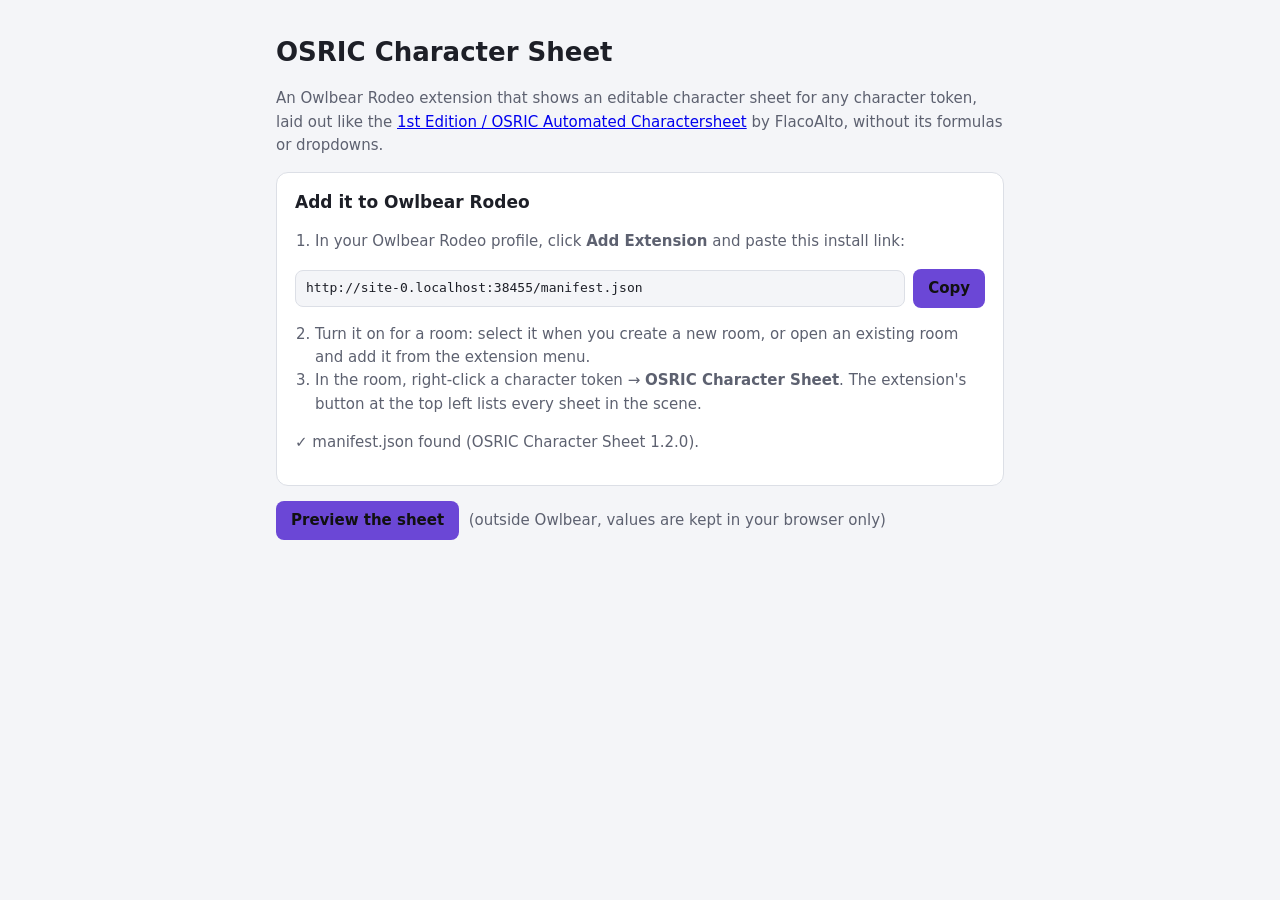
<file: index.html>
<!doctype html>
<html lang="en">
<head>
<meta charset="utf-8">
<meta name="viewport" content="width=device-width, initial-scale=1">
<title>OSRIC Character Sheet for Owlbear Rodeo</title>
<style>
  :root { --bg: #f4f5f8; --card: #ffffff; --text: #1d1f27; --muted: #5d6170; --line: #dcdfe6; --accent: #6b47d6; --warn: #fff4d6; }
  @media (prefers-color-scheme: dark) {
    :root:not([data-theme="light"]) { --bg: #1e2231; --card: #2b2f40; --text: #f3f4f8; --muted: #b4b8c6; --line: #3c4154; --accent: #bb99ff; --warn: #4a3f1c; }
  }
  * { box-sizing: border-box; }
  body { margin: 0; background: var(--bg); color: var(--text); font: 15px/1.55 system-ui, -apple-system, "Segoe UI", Roboto, sans-serif; }
  main { max-width: 760px; margin: 0 auto; padding: 32px 16px 48px; }
  h1 { font-size: 26px; margin: 0 0 6px; }
  h2 { font-size: 17px; margin: 28px 0 8px; }
  p, li { color: var(--muted); }
  .card { background: var(--card); border: 1px solid var(--line); border-radius: 12px; padding: 16px 18px; margin-top: 14px; }
  code, pre { font: 13px/1.45 ui-monospace, SFMono-Regular, Menlo, Consolas, monospace; }
  .url { display: flex; gap: 8px; align-items: center; flex-wrap: wrap; }
  .url code { flex: 1 1 280px; padding: 8px 10px; background: var(--bg); border: 1px solid var(--line); border-radius: 8px; word-break: break-all; color: var(--text); }
  button, a.btn { font: inherit; padding: 7px 14px; border-radius: 8px; border: 1px solid transparent; background: var(--accent); color: #111; font-weight: 600; cursor: pointer; text-decoration: none; display: inline-block; }
  .warn { background: var(--warn); border-color: transparent; }
  .warn p, .warn li { color: var(--text); }
  pre { background: var(--bg); border: 1px solid var(--line); border-radius: 8px; padding: 10px; overflow: auto; color: var(--text); }
  ol { padding-left: 20px; }
</style>
</head>
<body>
<main>
  <h1>OSRIC Character Sheet</h1>
  <p>An Owlbear Rodeo extension that shows an editable character sheet for any character token, laid out like the
    <a href="https://flacoalto.itch.io/1st-edition-osric-automated-charactersheet">1st Edition / OSRIC Automated Charactersheet</a> by FlacoAlto, without its formulas or dropdowns.</p>

  <div class="card">
    <h2 style="margin-top:0">Add it to Owlbear Rodeo</h2>
    <ol>
      <li>In your Owlbear Rodeo profile, click <b>Add Extension</b> and paste this install link:</li>
    </ol>
    <div class="url"><code id="manifestUrl"></code><button type="button" id="copy">Copy</button></div>
    <ol start="2">
      <li>Turn it on for a room: select it when you create a new room, or open an existing room and add it from the extension menu.</li>
      <li>In the room, right-click a character token → <b>OSRIC Character Sheet</b>. The extension's button at the top left lists every sheet in the scene.</li>
    </ol>
    <p id="check"></p>
  </div>

  <div class="card warn" id="subpath" hidden>
    <h2 style="margin-top:0">One edit needed for this address</h2>
    <p>This site lives in a sub-folder (<code id="base"></code>), but <code>manifest.json</code> points to files at the root of the domain.
      Replace the contents of <code>manifest.json</code> with this and upload it again:</p>
    <pre id="fixed"></pre>
  </div>

  <p><a class="btn" href="sheet.html">Preview the sheet</a> &nbsp;<span style="color:var(--muted)">(outside Owlbear, values are kept in your browser only)</span></p>
</main>
<script>
  (function () {
    var base = location.href.replace(/[?#].*$/, "").replace(/[^/]*$/, "");
    var manifest = base + "manifest.json";
    document.getElementById("manifestUrl").textContent = manifest;
    document.getElementById("copy").addEventListener("click", function (e) {
      var done = function (ok) { e.target.textContent = ok ? "Copied" : "Select and copy"; };
      if (navigator.clipboard) navigator.clipboard.writeText(manifest).then(function () { done(true); }, function () { done(false); });
      else done(false);
    });
    var path = new URL(base).pathname;
    fetch("manifest.json", { cache: "no-store" }).then(function (r) { return r.json(); }).then(function (m) {
      var check = document.getElementById("check");
      check.textContent = "✓ manifest.json found (" + m.name + " " + m.version + ").";
      if (path !== "/" && m.action && m.action.popover && m.action.popover.indexOf(path) !== 0) {
        var fix = JSON.parse(JSON.stringify(m));
        var p = function (s) { return s && s.charAt(0) === "/" ? path + s.slice(1) : s; };
        fix.icon = p(fix.icon); fix.background_url = p(fix.background_url);
        fix.action.icon = p(fix.action.icon); fix.action.popover = p(fix.action.popover);
        document.getElementById("base").textContent = path;
        document.getElementById("fixed").textContent = JSON.stringify(fix, null, 2);
        document.getElementById("subpath").hidden = false;
      }
    }).catch(function () {
      document.getElementById("check").textContent = "manifest.json could not be read from this site.";
    });
  })();
</script>
</body>
</html>
</file>
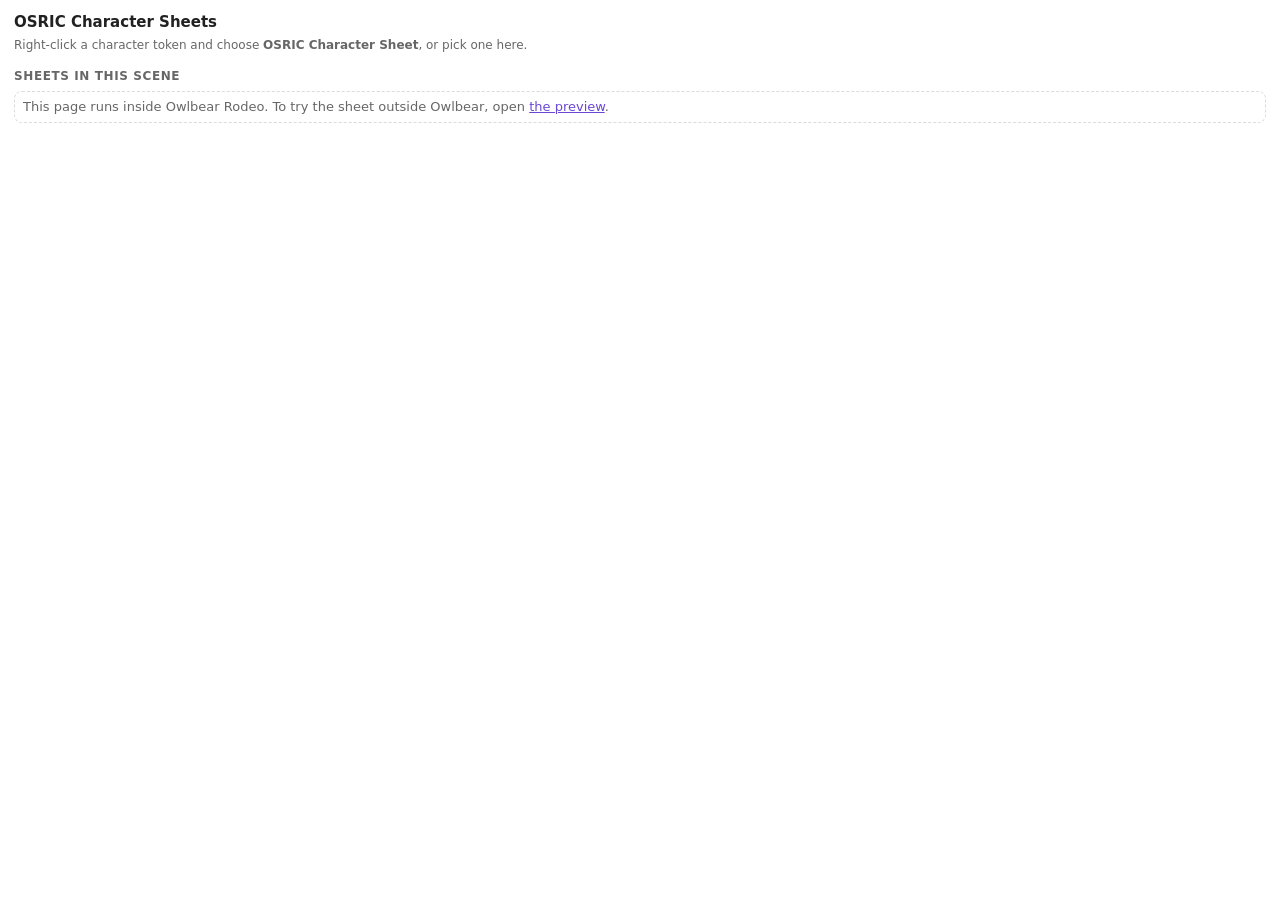
<file: popover.html>
<!doctype html>
<html lang="en">
<head>
<meta charset="utf-8">
<meta name="viewport" content="width=device-width, initial-scale=1">
<title>OSRIC Character Sheets</title>
<script>
  window.__obrMessages = [];
  window.addEventListener("message", function (e) {
    if (e && e.isTrusted && e.data && e.data.id === "OBR_READY") window.__obrMessages.push({ data: e.data, origin: e.origin });
  });
</script>
<link rel="stylesheet" href="css/popover.css?v=1.0.2">
<script type="module" src="js/popover.js?v=1.0.2"></script>
</head>
<body>
<header>
  <h1>OSRIC Character Sheets</h1>
  <p class="hint">Right-click a character token and choose <b>OSRIC Character Sheet</b>, or pick one here.</p>
</header>
<div id="selected"></div>
<section>
  <h2>Sheets in this scene</h2>
  <ul id="withSheet" class="list"><li class="empty">Loading…</li></ul>
</section>
<details id="othersBox">
  <summary>Character tokens without a sheet (<span id="otherCount">0</span>)</summary>
  <ul id="withoutSheet" class="list"></ul>
</details>
<p class="foot" id="foot"></p>
</body>
</html>
</file>
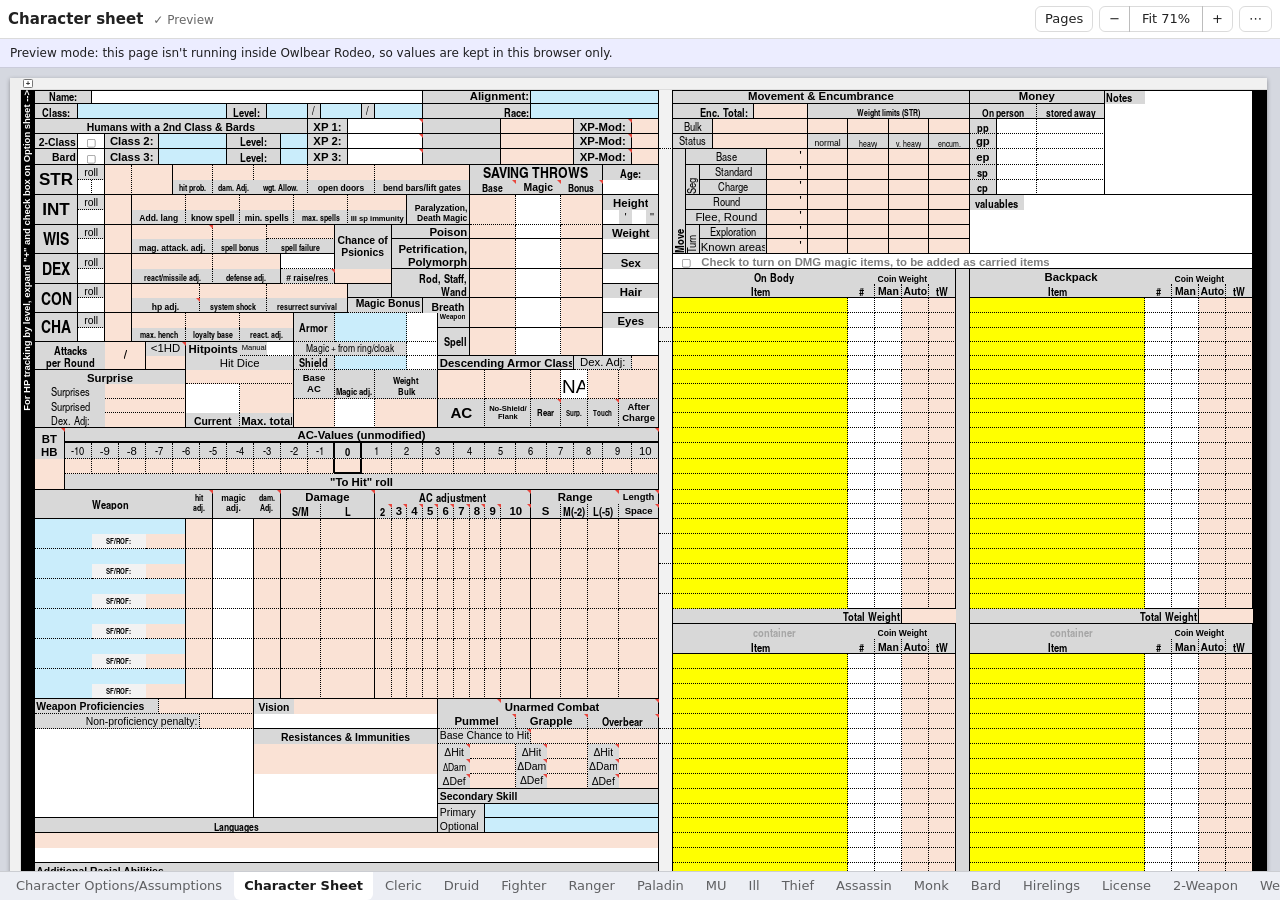
<file: sheet.html>
<!doctype html>
<html lang="en">
<head>
<meta charset="utf-8">
<meta name="viewport" content="width=device-width, initial-scale=1">
<title>OSRIC Character Sheet</title>
<script>
  // Owlbear Rodeo sends its "ready" message as soon as this frame loads, which can be before the
  // SDK has finished downloading. Keep the message so js/common.js can replay it.
  window.__obrMessages = [];
  window.addEventListener("message", function (e) {
    if (e && e.isTrusted && e.data && e.data.id === "OBR_READY") window.__obrMessages.push({ data: e.data, origin: e.origin });
  });
</script>
<link rel="stylesheet" href="css/sheet.css?v=1.0.2">
<script type="module" src="js/sheet.js?v=1.0.2"></script>
</head>
<body>
<header class="bar">
  <div class="who"><span id="title">Character sheet</span><span id="status" data-kind="ok"></span></div>
  <div class="tools">
    <button id="pagesbtn" type="button" title="Choose which pages (tabs) this character uses">Pages</button>
    <div class="zoom" role="group" aria-label="Zoom">
      <button id="zoomout" type="button" title="Zoom out" aria-label="Zoom out">−</button>
      <button id="zoomval" type="button" title="Switch between fit-to-width and 100%">Fit</button>
      <button id="zoomin" type="button" title="Zoom in" aria-label="Zoom in">+</button>
    </div>
    <div class="menuwrap">
      <button id="menubtn" type="button" title="More" aria-label="More">⋯</button>
      <div id="menu" class="menu" hidden>
        <button type="button" data-act="export">Export…</button>
        <button type="button" data-act="import">Import…</button>
        <button type="button" data-act="clear">Clear sheet…</button>
        <button type="button" data-act="about">About</button>
      </div>
    </div>
    <button id="sizebtn" type="button" hidden>◨ Half</button>
    <button id="closebtn" type="button" title="Close the sheet (Esc)" aria-label="Close" hidden>✕</button>
  </div>
</header>
<div id="banner" hidden></div>
<main id="scroller"></main>
<nav id="tabs" class="tabs" aria-label="Pages"></nav>
<dialog id="dialog"></dialog>
</body>
</html>
</file>
<file: css/popover.css>
:root {
  --obr-primary: #bb99ff;
  --obr-bg: #1e2231;
  --obr-paper: #2b2f40;
  --obr-text: #ffffff;
  --obr-text2: rgba(255, 255, 255, 0.7);
  --line: rgba(255, 255, 255, 0.16);
  color-scheme: dark;
}
:root[data-theme="light"] {
  --obr-primary: #6b47d6;
  --obr-bg: #eceef4;
  --obr-paper: #ffffff;
  --obr-text: rgba(0, 0, 0, 0.87);
  --obr-text2: rgba(0, 0, 0, 0.6);
  --line: rgba(0, 0, 0, 0.14);
  color-scheme: light;
}
* { box-sizing: border-box; }
html, body { margin: 0; }
body {
  padding: 12px 14px 14px;
  background: transparent;
  color: var(--obr-text);
  font: 13px/1.4 system-ui, -apple-system, "Segoe UI", Roboto, sans-serif;
}
h1 { font-size: 15px; margin: 0 0 4px; }
h2 { font-size: 12px; margin: 14px 0 6px; text-transform: uppercase; letter-spacing: 0.05em; color: var(--obr-text2); }
.hint, .foot { margin: 0; color: var(--obr-text2); font-size: 12px; }
.foot { margin-top: 14px; }
a { color: var(--obr-primary); }
button {
  font: inherit;
  color: inherit;
  background: transparent;
  border: 1px solid var(--line);
  border-radius: 6px;
  padding: 3px 10px;
  min-height: 28px;
  cursor: pointer;
}
button:hover { background: rgba(127, 127, 127, 0.18); }
button.primary { width: 100%; margin-top: 10px; background: var(--obr-primary); color: #111111; border-color: transparent; font-weight: 600; }
.list { list-style: none; margin: 0; padding: 0; display: flex; flex-direction: column; gap: 4px; }
.list li { display: flex; align-items: center; gap: 8px; padding: 6px 8px; border: 1px solid var(--line); border-radius: 8px; }
.list li.empty { border-style: dashed; color: var(--obr-text2); display: block; }
.txt { flex: 1; min-width: 0; display: flex; flex-direction: column; }
.name { font-weight: 600; white-space: nowrap; overflow: hidden; text-overflow: ellipsis; }
.sub { font-size: 11px; color: var(--obr-text2); white-space: nowrap; overflow: hidden; text-overflow: ellipsis; }
details { margin-top: 12px; }
summary { cursor: pointer; color: var(--obr-text2); font-size: 12px; margin-bottom: 6px; }
</file>
<file: css/sheet.css>
/* TeX Gyre Heros Condensed (GUST Font License, see fonts/GUST-FONT-LICENSE.txt):
   stands in for Aptos Narrow, the spreadsheet's font, when that is not installed. */
@font-face { font-family: "SheetNarrow"; src: url("../fonts/texgyreheroscn-regular.otf") format("opentype"); font-weight: 400; font-style: normal; font-display: swap; }
@font-face { font-family: "SheetNarrow"; src: url("../fonts/texgyreheroscn-bold.otf") format("opentype"); font-weight: 700; font-style: normal; font-display: swap; }

:root {
  --obr-primary: #bb99ff;
  --obr-bg: #1e2231;
  --obr-paper: #2b2f40;
  --obr-text: #ffffff;
  --obr-text2: rgba(255, 255, 255, 0.7);
  --surround: #474b5c;
  --line: rgba(255, 255, 255, 0.16);
  --hover: rgba(127, 127, 127, 0.18);
  color-scheme: dark;
}
:root[data-theme="light"] {
  --obr-primary: #6b47d6;
  --obr-bg: #eceef4;
  --obr-paper: #ffffff;
  --obr-text: rgba(0, 0, 0, 0.87);
  --obr-text2: rgba(0, 0, 0, 0.6);
  --surround: #d5d8e0;
  --line: rgba(0, 0, 0, 0.14);
  color-scheme: light;
}

* { box-sizing: border-box; }
html, body { height: 100%; margin: 0; }
body {
  display: flex;
  flex-direction: column;
  background: var(--obr-paper);
  color: var(--obr-text);
  font: 13px/1.35 system-ui, -apple-system, "Segoe UI", Roboto, sans-serif;
  overflow: hidden;
}

button {
  font: inherit;
  color: inherit;
  background: transparent;
  border: 1px solid var(--line);
  border-radius: 6px;
  padding: 3px 9px;
  min-height: 26px;
  cursor: pointer;
}
button:hover { background: var(--hover); }
button:focus-visible { outline: 2px solid var(--obr-primary); outline-offset: 1px; }

/* ------------------------------------------------------------ top bar */
.bar {
  display: flex;
  align-items: center;
  gap: 8px 10px;
  padding: 6px 8px;
  border-bottom: 1px solid var(--line);
  flex-wrap: wrap;
}
.who { display: flex; align-items: baseline; gap: 10px; min-width: 0; flex: 1 1 200px; }
#title { font-weight: 700; font-size: 15px; white-space: nowrap; overflow: hidden; text-overflow: ellipsis; }
#status { font-size: 12px; color: var(--obr-text2); white-space: nowrap; }
#status[data-kind="ok"]::before { content: "✓ "; }
#status[data-kind="dirty"]::before, #status[data-kind="saving"]::before { content: "● "; }
#status[data-kind="error"] { color: #ff7a7a; }
:root[data-theme="light"] #status[data-kind="error"] { color: #c62828; }
.tools { display: flex; align-items: center; gap: 6px; flex-wrap: wrap; }
.zoom { display: flex; }
.zoom button { border-radius: 0; margin-left: -1px; }
.zoom button:first-child { border-radius: 6px 0 0 6px; margin-left: 0; }
.zoom button:last-child { border-radius: 0 6px 6px 0; }
#zoomval { min-width: 74px; }
.menuwrap { position: relative; }
.menu {
  position: absolute;
  right: 0;
  top: calc(100% + 4px);
  z-index: 50;
  display: flex;
  flex-direction: column;
  min-width: 160px;
  padding: 4px;
  background: var(--obr-paper);
  border: 1px solid var(--line);
  border-radius: 8px;
  box-shadow: 0 8px 24px rgba(0, 0, 0, 0.35);
}
.menu[hidden] { display: none; }
.menu button { border: 0; text-align: left; border-radius: 4px; }
#banner { padding: 6px 10px; font-size: 12px; border-bottom: 1px solid var(--line); }
#banner[data-kind="info"] { background: rgba(120, 130, 255, 0.14); }
#banner[data-kind="error"] { background: rgba(255, 80, 80, 0.2); }

/* ------------------------------------------------------------ page area + tabs */
#scroller { flex: 1; overflow: auto; background: var(--surround); position: relative; }
.tabs {
  display: flex;
  gap: 2px;
  overflow-x: auto;
  padding: 0 6px;
  border-top: 1px solid var(--line);
  background: var(--obr-bg);
  scrollbar-width: thin;
  flex: none;
}
.tab {
  border: 0;
  border-radius: 0 0 6px 6px;
  padding: 4px 10px 5px;
  min-height: 28px;
  white-space: nowrap;
  color: var(--obr-text2);
}
.tab.on { background: #ffffff; color: #1b1b1b; font-weight: 700; }
.tab[hidden] { display: none; }
.loading { padding: 20px; color: var(--obr-text2); }

/* ------------------------------------------------------------ the paper */
.page { display: none; padding: 10px; width: max-content; }
.page.on { display: block; }
.frame {
  display: grid;
  grid-template-columns: var(--olw, 0px) max-content;
  grid-template-rows: var(--olh, 0px) max-content;
  background: #ffffff;
  box-shadow: 0 1px 6px rgba(0, 0, 0, 0.35);
  color-scheme: light; /* the paper stays light, so checkboxes and carets do too */
}
.frame.has-top { --olh: 16px; }
.frame.has-left { --olw: 16px; }
.ol-corner { grid-area: 1 / 1; background: #eeeeee; }
.ol-top { grid-area: 1 / 2; display: grid; grid-template-rows: 16px; background: #f1f1f1; border-bottom: 1px solid #dddddd; }
.ol-left { grid-area: 2 / 1; display: grid; grid-template-columns: 16px; background: #f1f1f1; border-right: 1px solid #dddddd; }
.ol-line-h { grid-row: 1; align-self: center; height: 0; border-top: 2px solid #8a8a8a; }
.ol-line-v { grid-column: 1; justify-self: center; width: 0; border-left: 2px solid #8a8a8a; }
.ol-btn {
  grid-row: 1;
  align-self: center;
  justify-self: center;
  z-index: 2;
  width: 13px;
  height: 13px;
  min-height: 0;
  padding: 0;
  border: 1px solid #777777;
  border-radius: 2px;
  background: #ffffff;
  color: #222222;
  font: 700 11px/1 Arial, sans-serif;
}
.ol-left .ol-btn { grid-row: auto; grid-column: 1; }
.ol-btn:hover { background: #e3ecfd; }

.grid { grid-area: 2 / 2; display: grid; position: relative; background: #ffffff; color: #000000; cursor: cell; }
.grid .c { margin: 0; border: 0; padding: 0; min-width: 0; min-height: 0; overflow: hidden; }
.grid .l { display: flex; padding: 0 2px; overflow: visible; line-height: 1.12; cursor: default; }
.grid .l .t { flex: none; display: block; max-width: 100%; overflow: hidden; white-space: pre; text-overflow: clip; }
.grid .l.w .t { flex: 1 1 auto; white-space: pre-wrap; overflow-wrap: break-word; max-height: 100%; }
.grid .l.r90 .t { writing-mode: vertical-rl; transform: rotate(180deg); white-space: nowrap; max-width: none; max-height: 100%; }
.grid .l.r270 .t { writing-mode: vertical-rl; white-space: nowrap; max-width: none; max-height: 100%; }
.grid .f {
  width: 100%;
  height: 100%;
  padding: 0 2px;
  font-family: inherit;
  color: inherit;
  line-height: 1.15;
  background: transparent;
  border-radius: 0;
  outline: none;
  -webkit-appearance: none;
  appearance: none;
  cursor: text;
}
.grid textarea.f { resize: none; padding: 1px 2px; overflow: hidden; display: block; }
.grid textarea.f:focus { overflow: auto; }
.grid .f:hover { box-shadow: inset 0 0 0 1px rgba(26, 115, 232, 0.55); }
.grid .f:focus, .grid .k:focus-within { box-shadow: inset 0 0 0 2px #1a73e8; position: relative; z-index: 3; }
.grid .k { display: flex; cursor: pointer; }
.grid .k input { margin: 0; width: 13px; height: 13px; accent-color: #1a73e8; cursor: pointer; }
.grid .free { font-family: "Aptos Narrow", "SheetNarrow", "Arial Narrow", sans-serif; font-size: 14.67px; z-index: 1; }
.grid .nm {
  width: 0;
  height: 0;
  justify-self: end;
  align-self: start;
  border-left: 6px solid transparent;
  border-top: 6px solid #e8453c;
  pointer-events: none;
  z-index: 4;
}
.grid .lnk { cursor: pointer; }
.grid .lnk .t { text-decoration: underline; color: #1155cc; }
.grid .gone { display: none !important; }

/* ------------------------------------------------------------ text page (License) */
.textpage { padding: 16px; width: auto; }
.doc {
  max-width: 860px;
  margin: 0 auto;
  padding: 22px 28px;
  background: #ffffff;
  color: #222222;
  border-radius: 4px;
  box-shadow: 0 1px 6px rgba(0, 0, 0, 0.35);
  font: 14px/1.55 Georgia, "Times New Roman", serif;
}
.doc p { margin: 0 0 0.7em; }
.doc p.h { font-weight: 700; margin-top: 1.2em; }
.doc .credit { font: 13px/1.5 system-ui, sans-serif; color: #555555; border-top: 1px solid #dddddd; padding-top: 10px; margin-top: 18px; }
.doc a { color: #1155cc; }

/* ------------------------------------------------------------ dialogs */
dialog {
  width: min(560px, calc(100vw - 32px));
  padding: 16px 18px;
  color: var(--obr-text);
  background: var(--obr-paper);
  border: 1px solid var(--line);
  border-radius: 12px;
  box-shadow: 0 16px 48px rgba(0, 0, 0, 0.5);
}
dialog::backdrop { background: rgba(0, 0, 0, 0.45); }
dialog h2 { margin: 0 0 8px; font-size: 16px; }
dialog p { margin: 6px 0; color: var(--obr-text2); }
dialog a { color: var(--obr-primary); }
dialog .row { display: flex; gap: 8px; align-items: center; margin-top: 10px; flex-wrap: wrap; }
dialog .spacer { flex: 1; }
dialog textarea.json {
  width: 100%;
  height: 130px;
  margin-top: 8px;
  padding: 6px;
  font: 11px/1.3 ui-monospace, SFMono-Regular, Menlo, Consolas, monospace;
  color: inherit;
  background: rgba(127, 127, 127, 0.12);
  border: 1px solid var(--line);
  border-radius: 6px;
}
dialog .primary { background: var(--obr-primary); color: #111111; border-color: transparent; font-weight: 600; }
dialog .danger { background: #d33a3a; color: #ffffff; border-color: transparent; font-weight: 600; }
dialog .msg { font-size: 12px; min-height: 1em; }
dialog .ask { margin-top: 10px; padding: 10px 12px; border: 1px solid var(--line); border-radius: 8px; background: rgba(255, 80, 80, 0.1); }
dialog .ask[hidden] { display: none; }
dialog .ask p { margin: 0; color: var(--obr-text); }
dialog hr { border: 0; border-top: 1px solid var(--line); margin: 12px 0; }
.pagelist { display: grid; grid-template-columns: repeat(auto-fill, minmax(170px, 1fr)); gap: 4px 12px; margin-top: 8px; }
.chk { display: flex; gap: 6px; align-items: center; }
</file>
